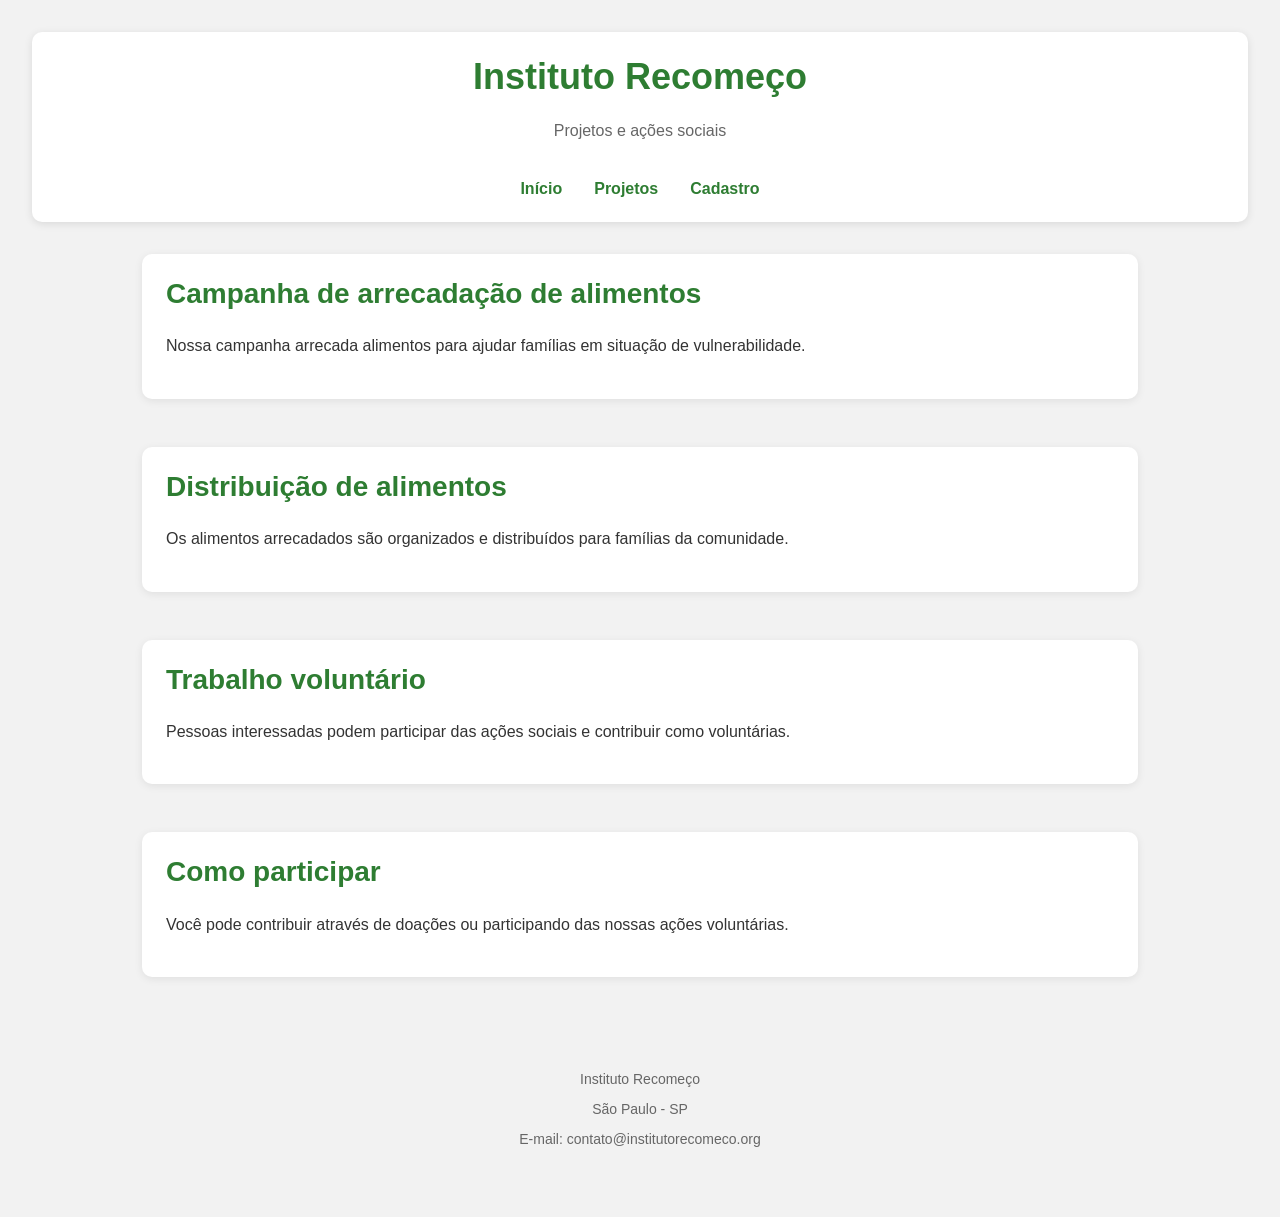
<file: html/projetos.html>
<!DOCTYPE html>
<html lang="pt-br">

<head>
    <meta charset="UTF-8">
    <meta name="viewport" content="width=device-width, initial-scale=1.0">
    <title>Projetos - Instituto Recomeço</title>

    <link rel="stylesheet" href="../css/style.css">
</head>

<body>

<header>
    <h1>Instituto Recomeço</h1>
    <p>Projetos e ações sociais</p>

    <nav>
        <a href="index.html">Início</a>
        <a href="projetos.html">Projetos</a>
        <a href="cadastro.html">Cadastro</a>
    </nav>
</header>

<main>

    <section>
        <h2>Campanha de arrecadação de alimentos</h2>

        <p>
            Nossa campanha arrecada alimentos para ajudar
            famílias em situação de vulnerabilidade.
        </p>
    </section>

    <section>
        <h2>Distribuição de alimentos</h2>

        <p>
            Os alimentos arrecadados são organizados e
            distribuídos para famílias da comunidade.
        </p>
    </section>

    <section>
        <h2>Trabalho voluntário</h2>

        <p>
            Pessoas interessadas podem participar das ações
            sociais e contribuir como voluntárias.
        </p>
    </section>

    <section>
        <h2>Como participar</h2>

        <p>
            Você pode contribuir através de doações ou
            participando das nossas ações voluntárias.
        </p>
    </section>

</main>

<footer>
    <p>Instituto Recomeço</p>
    <p>São Paulo - SP</p>
    <p>E-mail: contato@institutorecomeco.org</p>
</footer>

</body>

</html>
</file>
<file: css/style.css>
/* ==============================
   DESIGN SYSTEM
   Instituto Recomeço
   ============================== */

:root {
    /* CORES */
    --cor-primaria: #2E7D32;
    --cor-secundaria: #66BB6A;
    --cor-destaque: #FFA726;
    --cor-fundo: #F2F2F2;
    --cor-fundo-claro: #FFFFFF;
    --cor-texto: #333333;
    --cor-texto-secundario: #666666;
    --cor-borda: #CCCCCC;
    --cor-sucesso: #43A047;

    /* TIPOGRAFIA */
    --fonte-pequena: 0.875rem;
    --fonte-normal: 1rem;
    --fonte-media: 1.25rem;
    --fonte-titulo: 1.75rem;
    --fonte-grande: 2.25rem;

    /* ESPAÇAMENTOS */
    --espaco-1: 4px;
    --espaco-2: 8px;
    --espaco-3: 16px;
    --espaco-4: 24px;
    --espaco-5: 32px;
    --espaco-6: 48px;
}


/* ==============================
   CONFIGURAÇÕES GERAIS
   ============================== */

body {
    font-family: Arial, sans-serif;
    background-color: var(--cor-fundo);
    color: var(--cor-texto);
    margin: 0;
    padding: var(--espaco-5);
}


/* ==============================
   CABEÇALHO
   ============================== */

header {
    text-align: center;
    background-color: var(--cor-fundo-claro);
    padding: var(--espaco-4);
    border-radius: 10px;
    margin-bottom: var(--espaco-5);
    box-shadow: 0 2px 8px rgba(0, 0, 0, 0.1);
}

header h1 {
    margin-top: 0;
    margin-bottom: var(--espaco-2);
    font-size: var(--fonte-grande);
    color: var(--cor-primaria);
}

header p {
    color: var(--cor-texto-secundario);
    font-size: var(--fonte-normal);
}


/* ==============================
   MENU DE NAVEGAÇÃO
   ============================== */

nav {
    margin-top: var(--espaco-4);
}

nav a {
    text-decoration: none;
    color: var(--cor-primaria);
    margin: 0 var(--espaco-2);
    font-weight: bold;
}

nav a:hover {
    color: var(--cor-destaque);
    text-decoration: underline;
}


/* ==============================
   TÍTULOS
   ============================== */

h1 {
    text-align: center;
    color: var(--cor-texto);
}

main section h2 {
    margin-top: 0;
    color: var(--cor-primaria);
    font-size: var(--fonte-titulo);
}


/* ==============================
   SEÇÕES PRINCIPAIS
   ============================== */

main section {
    background-color: var(--cor-fundo-claro);
    padding: var(--espaco-4);
    margin-bottom: var(--espaco-4);
    border-radius: 10px;
    box-shadow: 0 2px 8px rgba(0, 0, 0, 0.08);
}

main section p {
    line-height: 1.6;
    font-size: var(--fonte-normal);
}


/* ==============================
   IMAGENS
   ============================== */

section img {
    display: block;
    width: 100%;
    max-width: 700px;
    height: auto;
    margin: var(--espaco-4) auto;
    border-radius: 10px;
}


/* ==============================
   FORMULÁRIO
   ============================== */

form {
    max-width: 700px;
    margin: 0 auto;
}

fieldset {
    background-color: var(--cor-fundo-claro);
    border: 1px solid var(--cor-borda);
    border-radius: 8px;
    padding: var(--espaco-4);
    margin-bottom: var(--espaco-4);
}

legend {
    font-size: var(--fonte-media);
    font-weight: bold;
    padding: 0 var(--espaco-2);
    color: var(--cor-primaria);
}

label {
    display: block;
    margin-bottom: var(--espaco-1);
    font-weight: bold;
    font-size: var(--fonte-normal);
}

input,
select {
    width: 100%;
    padding: 10px;
    box-sizing: border-box;
    border: 1px solid var(--cor-borda);
    border-radius: 5px;
    font-size: var(--fonte-normal);
}

input:focus,
select:focus {
    outline: none;
    border-color: var(--cor-primaria);
    box-shadow: 0 0 5px rgba(46, 125, 50, 0.2);
}


/* ==============================
   BOTÕES
   ============================== */

button {
    padding: 10px 20px;
    border: none;
    border-radius: 5px;
    cursor: pointer;
    margin-right: var(--espaco-2);
    font-size: var(--fonte-normal);
}

.btn-cadastrar {
    background-color: var(--cor-primaria);
    color: white;
}

.btn-limpar {
    background-color: var(--cor-borda);
    color: var(--cor-texto);
}

.btn-cadastrar:hover,
.btn-limpar:hover {
    opacity: 0.8;
}


/* ==============================
   RODAPÉ
   ============================== */

footer {
    text-align: center;
    margin-top: var(--espaco-5);
    padding: var(--espaco-4);
    color: var(--cor-texto-secundario);
    font-size: var(--fonte-pequena);
}
/* ==============================
   LAYOUT COM CSS GRID
   GRID DE 12 COLUNAS
   ============================== */

main {
    display: grid;
    grid-template-columns: repeat(12, 1fr);
    gap: var(--espaco-4);
    max-width: 1200px;
    margin: 0 auto;
}

/* Cada seção ocupa 10 das 12 colunas */
main section {
    grid-column: 2 / span 10;
}


/* ==============================
   BREAKPOINT 1
   Telas grandes
   Até 1200px
   ============================== */

@media (max-width: 1200px) {

    main {
        padding: 0 var(--espaco-3);
    }

    main section {
        grid-column: 1 / span 12;
    }
}


/* ==============================
   BREAKPOINT 2
   Notebooks e tablets grandes
   Até 992px
   ============================== */

@media (max-width: 992px) {

    body {
        padding: var(--espaco-4);
    }

    header {
        padding: var(--espaco-3);
    }

    main {
        grid-template-columns: repeat(12, 1fr);
        gap: var(--espaco-3);
    }

    main section {
        grid-column: 1 / span 12;
    }
}


/* ==============================
   BREAKPOINT 3
   Tablets
   Até 768px
   ============================== */

@media (max-width: 768px) {

    body {
        padding: var(--espaco-3);
    }

    header h1 {
        font-size: var(--fonte-titulo);
    }

    nav {
        display: flex;
        flex-direction: column;
        gap: var(--espaco-2);
    }

    nav a {
        margin: 0;
    }

    main {
        grid-template-columns: repeat(12, 1fr);
    }

    main section {
        grid-column: 1 / span 12;
        padding: var(--espaco-3);
    }

    section img {
        max-width: 100%;
    }
}


/* ==============================
   BREAKPOINT 4
   Celulares
   Até 576px
   ============================== */

@media (max-width: 576px) {

    body {
        padding: var(--espaco-2);
    }

    header {
        padding: var(--espaco-3);
    }

    header h1 {
        font-size: var(--fonte-media);
    }

    header p {
        font-size: var(--fonte-pequena);
    }

    main {
        grid-template-columns: repeat(12, 1fr);
        gap: var(--espaco-2);
    }

    main section {
        grid-column: 1 / span 12;
        padding: var(--espaco-3);
    }

    main section h2 {
        font-size: var(--fonte-media);
    }

    input,
    select,
    button {
        font-size: var(--fonte-normal);
    }
}


/* ==============================
   BREAKPOINT 5
   Celulares pequenos
   Até 400px
   ============================== */

@media (max-width: 400px) {

    body {
        padding: var(--espaco-2);
    }

    header h1 {
        font-size: var(--fonte-media);
    }

    main section {
        padding: var(--espaco-2);
    }

    main section h2 {
        font-size: var(--fonte-normal);
    }

    button {
        width: 100%;
        margin-right: 0;
        margin-bottom: var(--espaco-2);
    }

    footer {
        font-size: var(--fonte-pequena);
    }
}
/* ==============================
   COMPONENTES COM FLEXBOX
   ============================== */

/* Menu de navegação */
nav {
    display: flex;
    justify-content: center;
    align-items: center;
    gap: var(--espaco-3);
}

/* Área dos botões do formulário */
.form-botoes {
    display: flex;
    justify-content: center;
    align-items: center;
    gap: var(--espaco-2);
}

/* Cabeçalho */
header {
    display: flex;
    flex-direction: column;
    align-items: center;
}
/* ==============================
   MENU RESPONSIVO / HAMBÚRGUER
   ============================== */

/* Esconde o checkbox */
#menu-toggle {
    display: none;
}

/* Esconde o ícone em telas grandes */
.menu-icon {
    display: none;
}


/* ==============================
   TELAS MENORES
   ============================== */

@media (max-width: 768px) {

    /* Mostra o botão do menu */
    .menu-icon {
        display: block;
        font-size: 30px;
        cursor: pointer;
        color: var(--cor-primaria);
        margin-top: var(--espaco-3);
    }

    /* Esconde os links inicialmente */
    header nav {
        display: none;
        flex-direction: column;
        align-items: center;
        gap: var(--espaco-2);
        width: 100%;
        margin-top: var(--espaco-3);
    }

    /* Mostra o menu quando o usuário clica */
    #menu-toggle:checked ~ nav {
        display: flex;
    }

    header nav a {
        margin: 0;
        padding: var(--espaco-2);
    }
}
/* ==============================
   COMPONENTES DE FEEDBACK
   ============================== */

/* BADGE */

.badge {
    display: inline-block;
    background-color: var(--cor-secundaria);
    color: white;
    padding: var(--espaco-1) var(--espaco-3);
    border-radius: 20px;
    font-size: var(--fonte-pequena);
    font-weight: bold;
    margin-bottom: var(--espaco-3);
}


/* ALERTA */

.alerta {
    background-color: #FFF3CD;
    color: #856404;
    border: 1px solid #FFECB5;
    border-radius: 8px;
    padding: var(--espaco-3);
    margin-bottom: var(--espaco-4);
}


/* TOAST */

.toast {
    position: fixed;
    right: 20px;
    bottom: 20px;
    background-color: var(--cor-primaria);
    color: white;
    padding: var(--espaco-3) var(--espaco-4);
    border-radius: 8px;
    box-shadow: 0 2px 8px rgba(0, 0, 0, 0.2);
    font-size: var(--fonte-normal);
}


/* RESPONSIVIDADE */

@media (max-width: 576px) {

    .toast {
        left: 20px;
        right: 20px;
        bottom: 15px;
        text-align: center;
    }

}
/* Acessibilidade: link para pular ao conteúdo principal */
.skip-link {
    position: absolute;
    left: -9999px;
    top: 10px;
    z-index: 9999;
    padding: 10px 15px;
    background-color: #2E7D32;
    color: white;
    text-decoration: none;
    border-radius: 4px;
}

.skip-link:focus {
    left: 10px;
}
</file>
